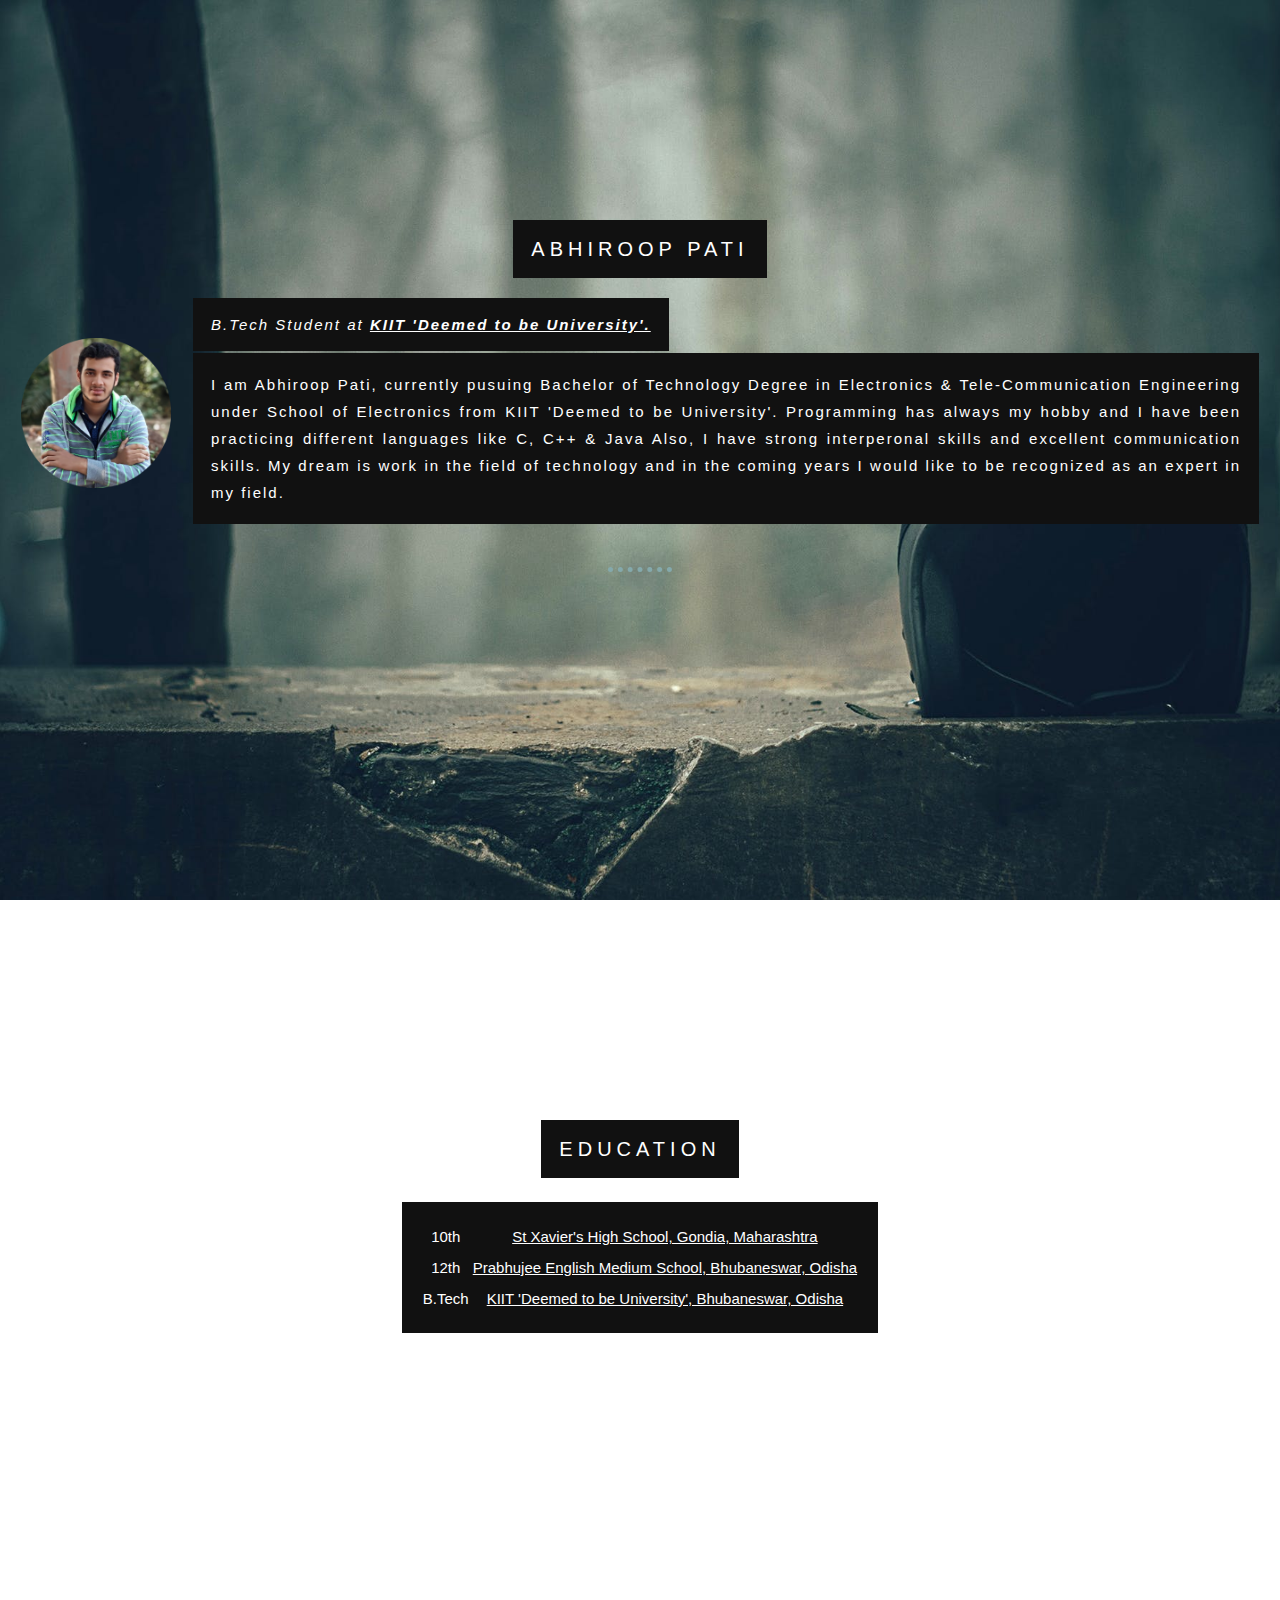
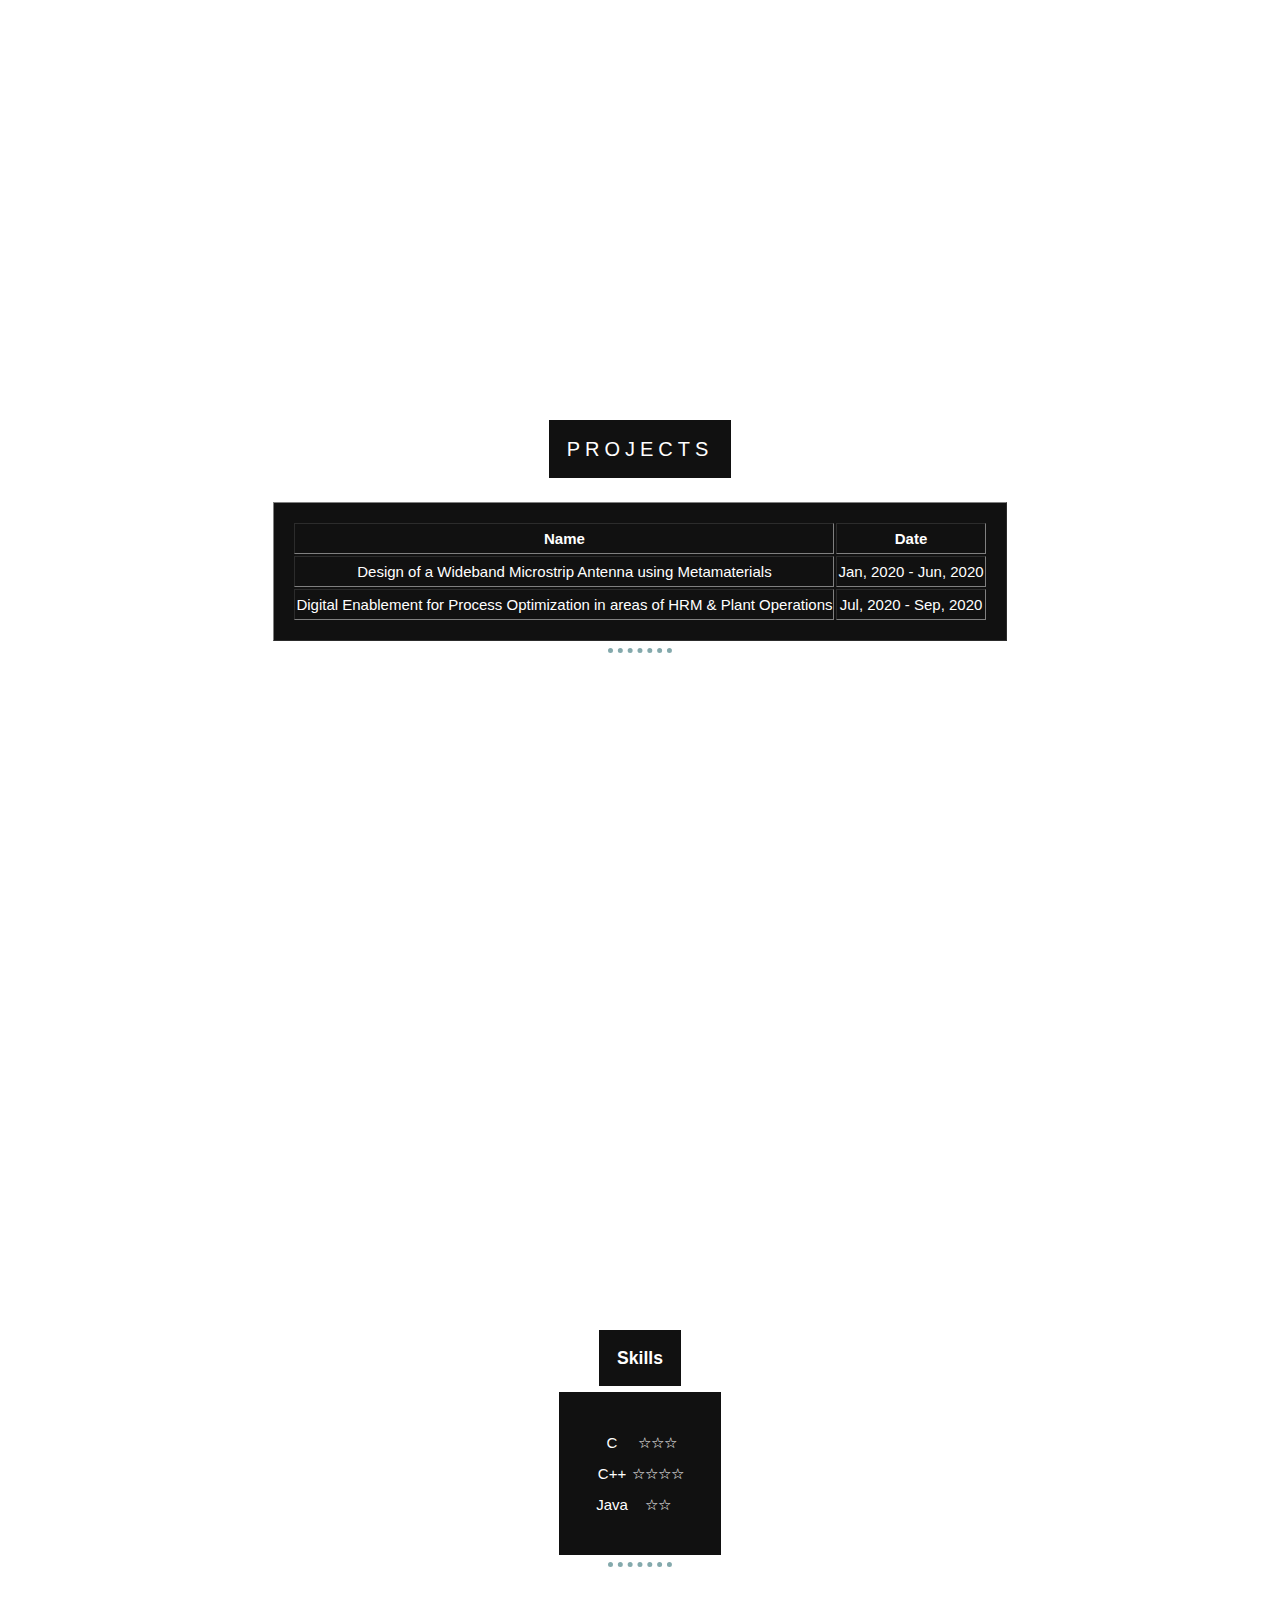
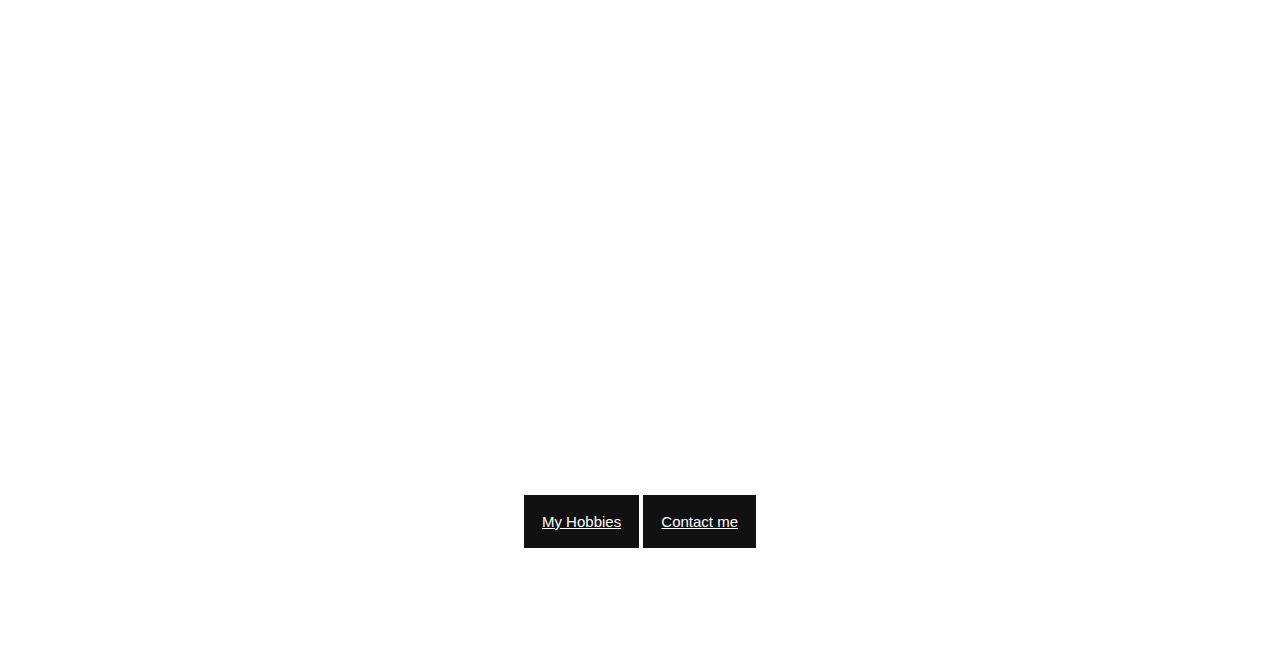
<file: index.html>
<!DOCTYPE html>
<html lang="en" dir="ltr">

<head>
  <meta charset="utf-8">
  <meta name="Sudhansu Kumar Maharana" content="Personal Page of and about Abhiroop Pati.">
  <title>Abhiroop's Personal Site</title>
  <link rel="stylesheet" href="css\styles.css">
</head>

<body>

  <!--Abstract-->

  <div class="bgimg1">
    <div class="caption">
      <h1><span class = "border">Abhiroop Pati</span></h1>
      <table cellspacing="20">
        <tr>
          <td><img src="circle-cropped.png" alt="IMG-20200806-WA0000.jpg" class="profPic"></td>
          <td>
            <p>
              <em><span class = "border">B.Tech Student at <strong><a href="https://kiit.ac.in/">KIIT 'Deemed to be University'.</span></a></strong></em>
            </p>
            <p meta="About Myself" class = "bdr">
              I am Abhiroop Pati, currently pusuing Bachelor of Technology Degree in Electronics & Tele-Communication Engineering under School of Electronics from KIIT 'Deemed to be University'. Programming has always my hobby and I have been practicing different languages like C, C++ & Java
              Also, I have strong interperonal skills and excellent communication skills. My dream is work in the field of technology and in the coming years I would like to be recognized as an expert in my field.
            </p>
          </td>
        </tr>
      </table>
      <hr>
    </div>
  </div>

  <div class="bgimg2">
    <div class="caption">
      <h1><span class = "border">Education</span></h1>
      <br>
      <table class="bdr" align="center">
        <tr>
          <td>10th </td>
          <td><a href="https://www.facebook.com/sxhsgondia/">St Xavier's High School, Gondia, Maharashtra</a></td>
        </tr>
        <tr>
          <td>12th </td>
          <td><a href="https://prabhujeegurukul.com/">Prabhujee English Medium School, Bhubaneswar, Odisha</a></td>
        </tr>
        <tr>
          <td>B.Tech </td>
          <td><a href="https://kiit.ac.in/">KIIT 'Deemed to be University', Bhubaneswar, Odisha</a></td>
        </tr>
      </table
      <hr>
    </div>
  </div>

  <!--Projects-->
  <div class="bgimg3">
    <div class="caption">
      <h1><span class = "border">Projects</span></h1>
      <br>
      <table border="true" align = "center" class = "bdr">
        <thead>
          <tr>
            <th>Name</th>
            <th>Date</th>
          </tr>
        </thead>
        <tbody>
          <tr>
            <td>Design of a Wideband Microstrip Antenna using Metamaterials</td>
            <td>Jan, 2020 - Jun, 2020</td>
          </tr>
          <tr>
            <td>Digital Enablement for Process Optimization in areas of HRM & Plant Operations</td>
            <td>Jul, 2020 - Sep, 2020</td>
          </tr>
        </tbody>
      </table>
      <hr>
    </div>
  </div>

  <!--Skills-->
  <div class="bgimg4">
    <div class="caption">
      <h3><span class="border">Skills</span></h3>
      <table cellspacing="15" align="center" class="bdr">
        <tr>
          <td>
            <table>
              <tr>
                <td>C</td>
                <td>☆☆☆</td>
              </tr>
              <tr>
                <td>C++</td>
                <td>☆☆☆☆</td>
              </tr>
              <tr>
                <td>Java</td>
                <td>☆☆</td>
              </tr>
              </tr>
            </table>
          </td>
        </tr>
      </table>
      <hr>
    </div>
  </div>
        

  <!--Hobbies-->
  <div class="bgimg5">
    <div class="caption" style="top:40%;">
      <span class = "border"><a href="hobbies.html">My Hobbies</a></span>
      <span class="border">
        <a href="ContactDetails.html">Contact me</a>
      </span>
    </div>
  </div>


  <!--Connect-->

</body>

</html>
</file>
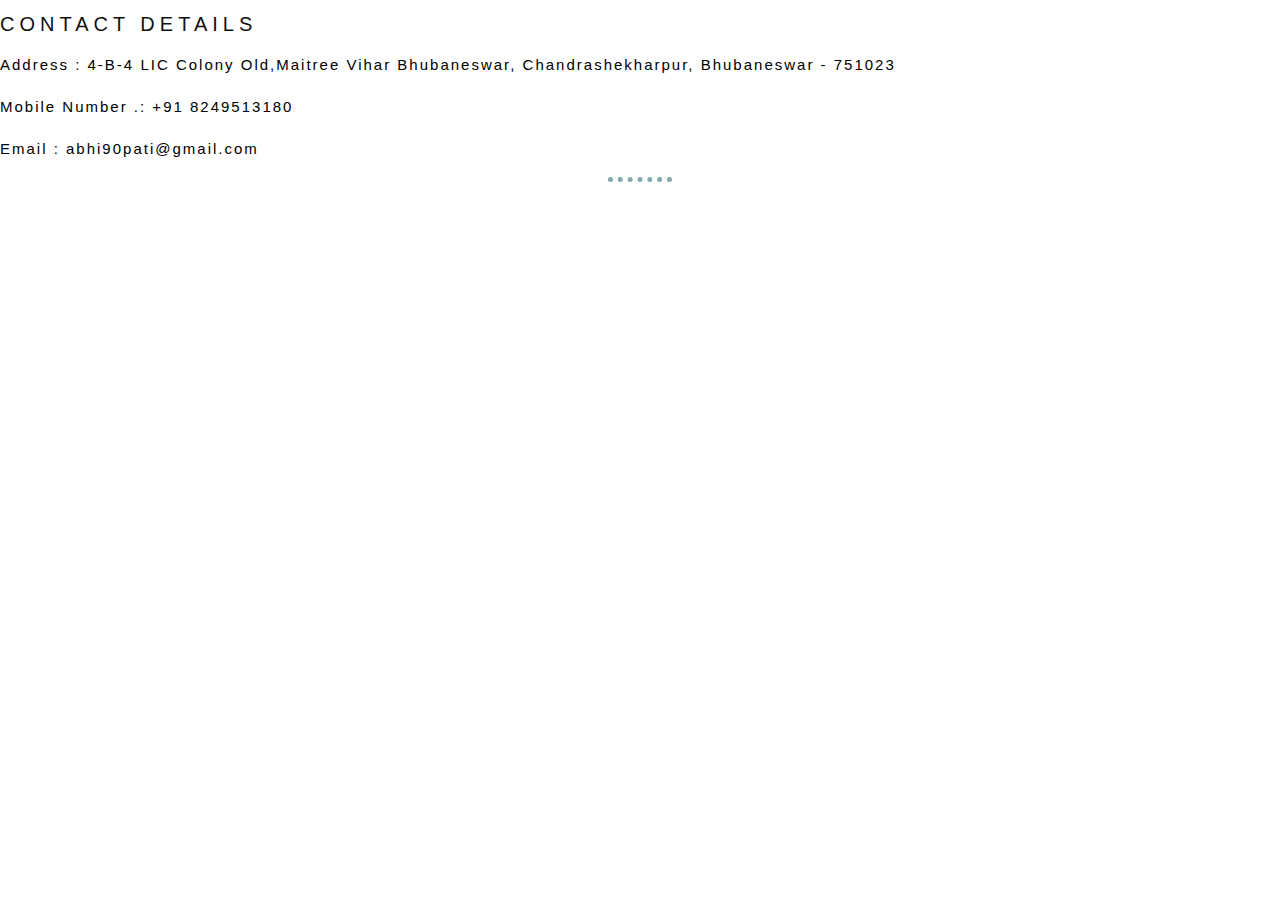
<file: ContactDetails.html>
<!DOCTYPE html>
<html lang="en" dir="ltr">

<head>
  <meta charset="utf-8">
  <title>Contact Abhiroop</title>
  <link rel="stylesheet" href="css\styles.css">
</head>

<body>
  <h1>Contact Details</h1>
  <p>Address : 4-B-4 LIC Colony Old,Maitree Vihar Bhubaneswar, Chandrashekharpur, Bhubaneswar - 751023</p>
  <p>Mobile Number .: +91 8249513180</p>
  <p>Email : abhi90pati@gmail.com</p>
  <hr>
</file>
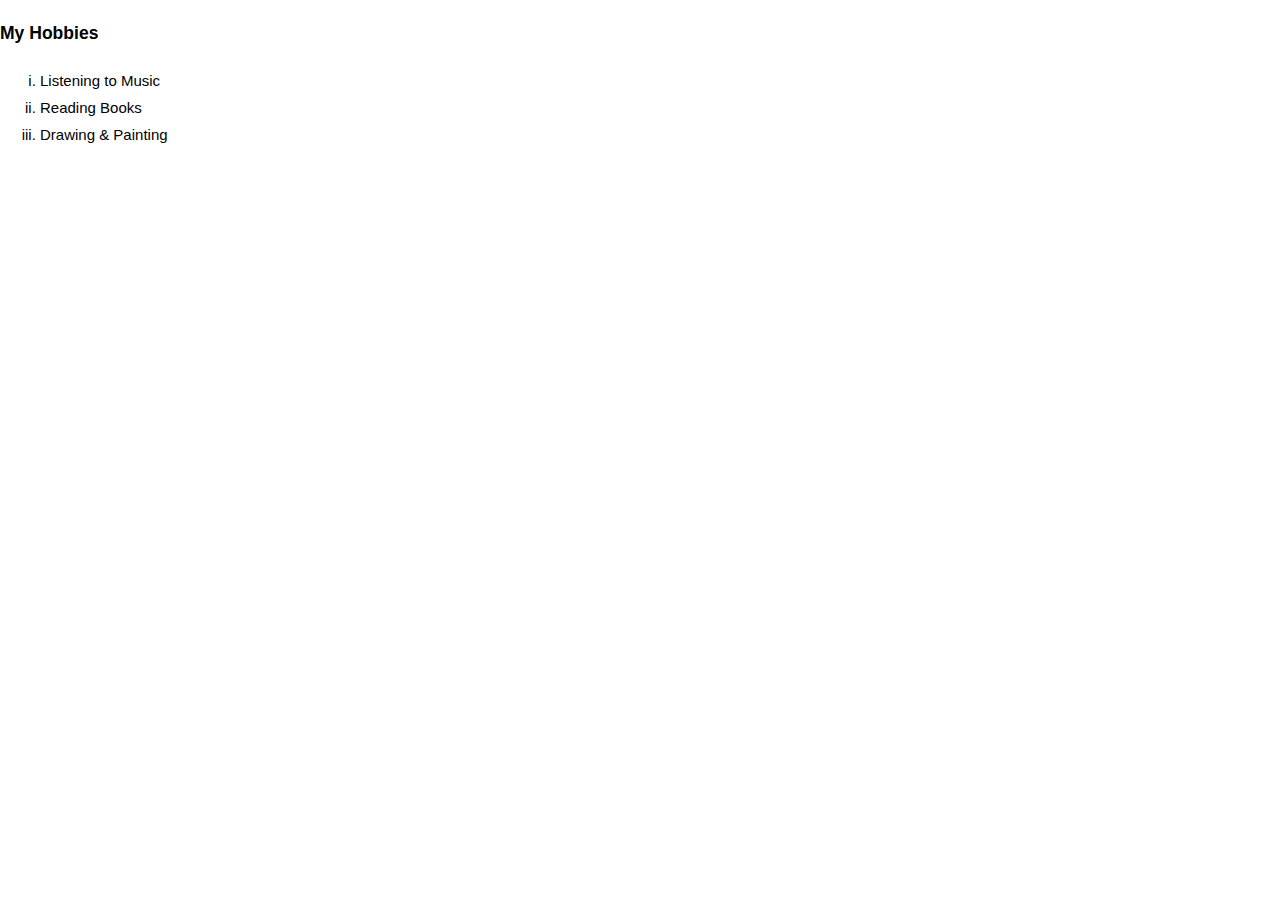
<file: hobbies.html>
<!DOCTYPE html>
<html lang="en" dir="ltr">

<head>
  <meta charset="utf-8">
  <title>Abhiroop's Hobbies</title>
  <link rel="stylesheet" href="css\styles.css">
</head>

<body>
  <h3><strong>My Hobbies</strong></h3>
  <ol type="i">
    <li>Listening to Music</li>
    <li>Reading Books</li>
    <li>Drawing & Painting</li>
  </ol>
</body>

</html>
</file>
